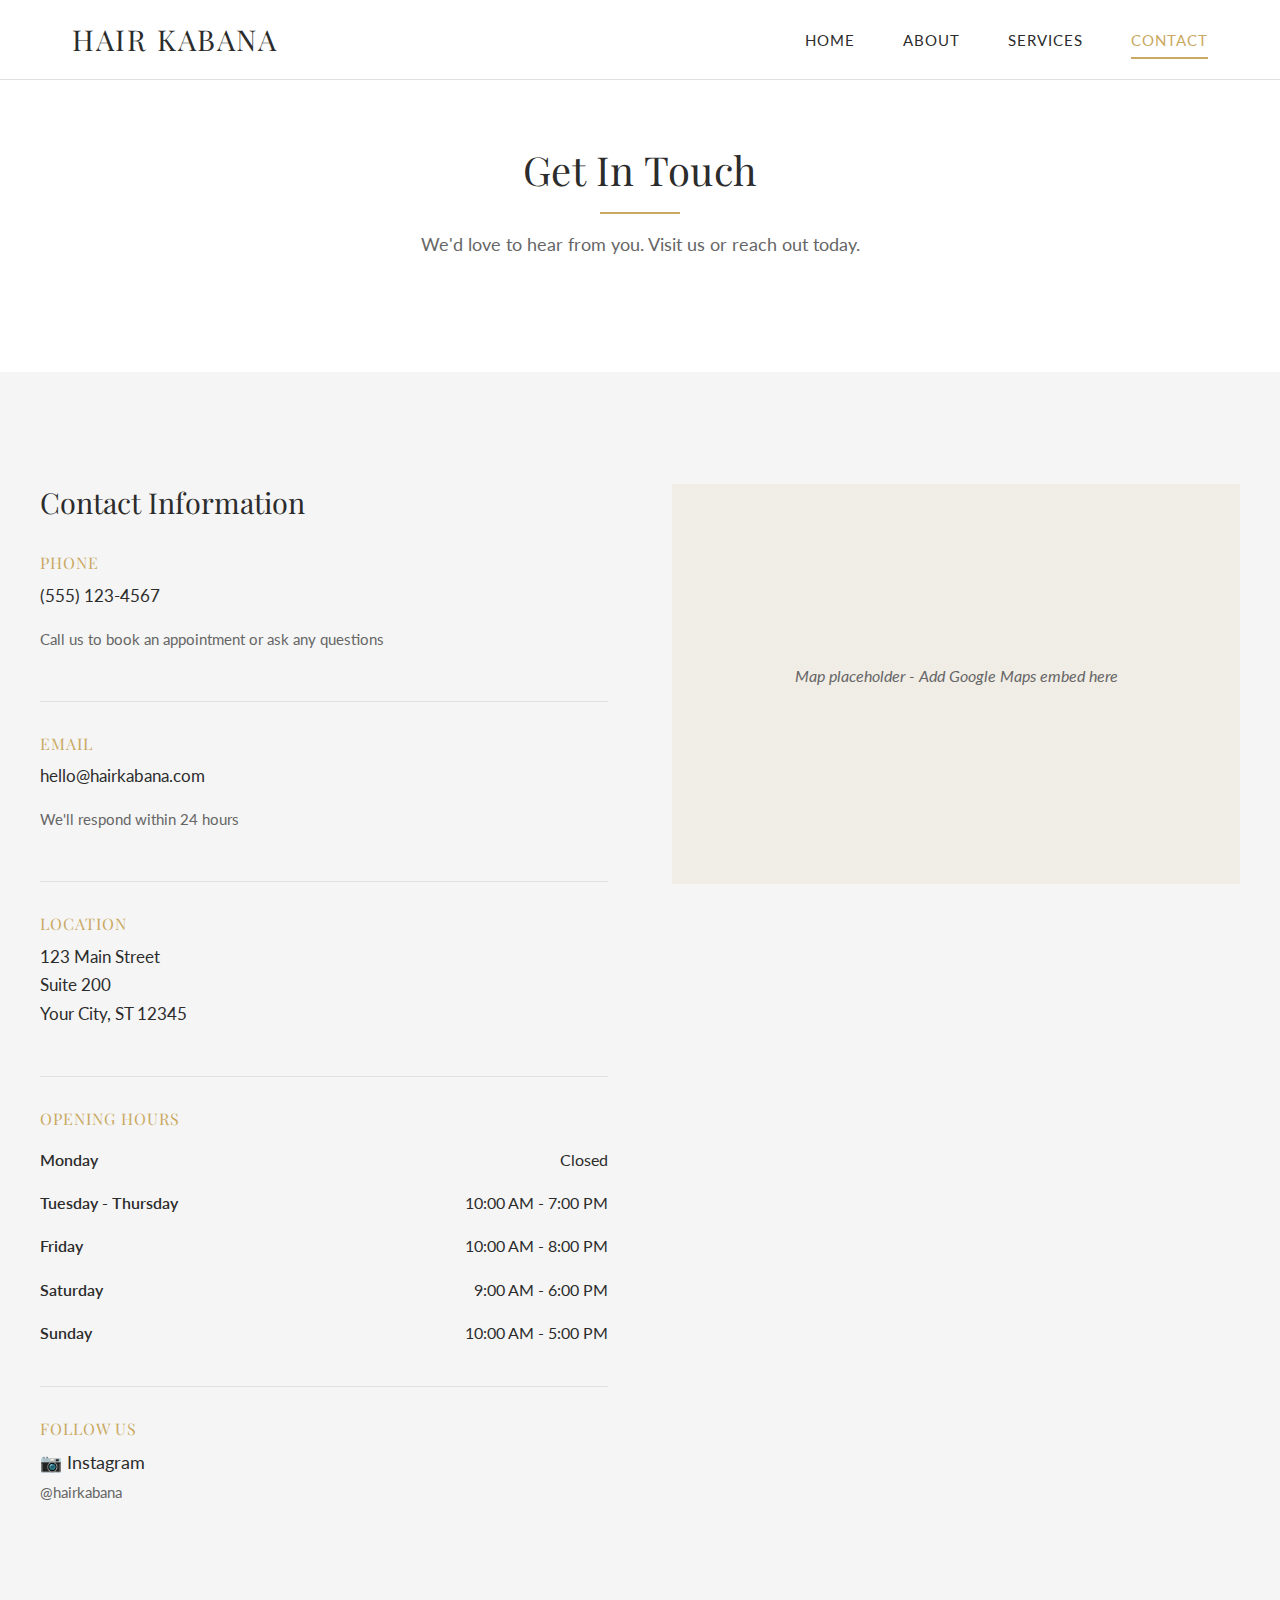
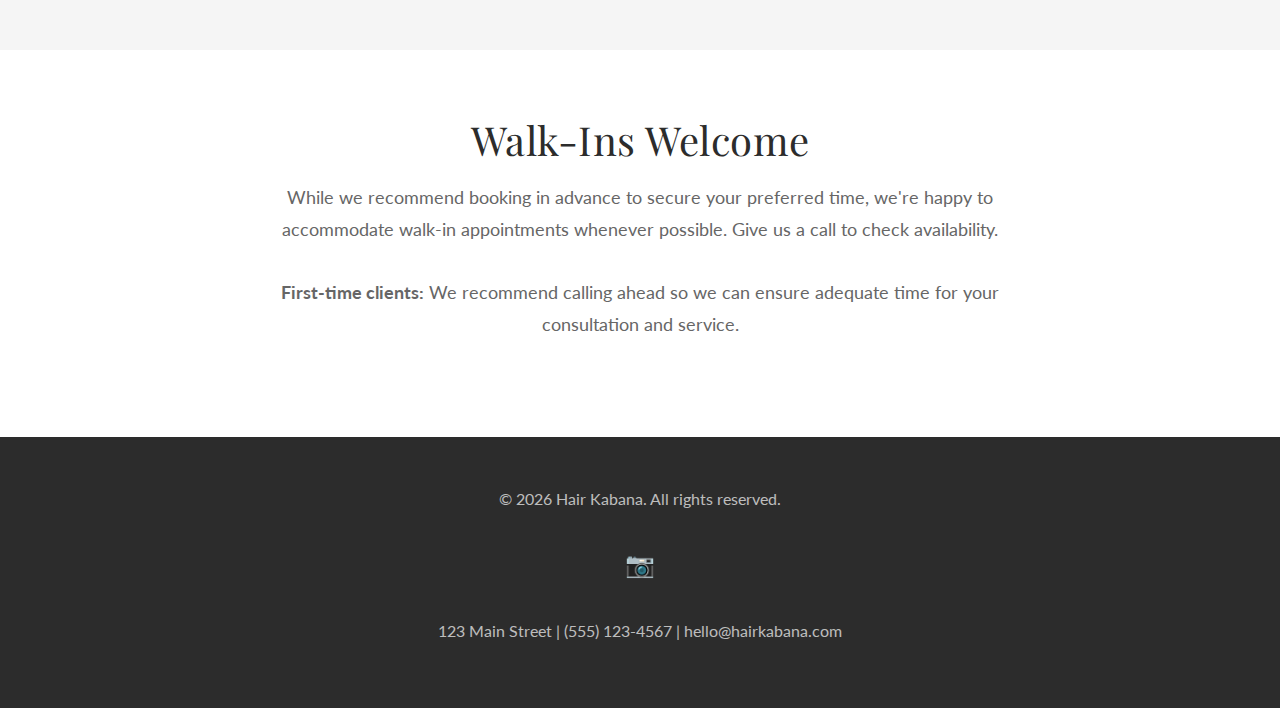
<file: contact.html>
<!DOCTYPE html>
<html lang="en">
<head>
    <meta charset="UTF-8">
    <meta name="viewport" content="width=device-width, initial-scale=1.0">
    <meta name="description" content="Get in touch with Hair Kabana. Find our location, hours, phone number, and email.">
    <title>Contact Us | Hair Kabana</title>
    
    <!-- Google Fonts -->
    <link rel="preconnect" href="https://fonts.googleapis.com">
    <link rel="preconnect" href="https://fonts.gstatic.com" crossorigin>
    <link href="https://fonts.googleapis.com/css2?family=Playfair+Display:wght@400;500;600&family=Lato:wght@300;400;700&display=swap" rel="stylesheet">
    
    <!-- Stylesheet -->
    <link rel="stylesheet" href="style.css">
</head>
<body>
    <!-- ================================
         HEADER & NAVIGATION (STICKY)
         ================================ -->
    <header class="site-header">
        <div class="header-container">
            <a href="index.html" class="logo">HAIR KABANA</a>
            
            <!-- Mobile menu toggle button -->
            <button class="menu-toggle" aria-label="Toggle menu">☰</button>
            
            <nav class="main-nav">
                <ul>
                    <li><a href="index.html">Home</a></li>
                    <li><a href="about.html">About</a></li>
                    <li><a href="services.html">Services</a></li>
                    <li><a href="contact.html" class="active">Contact</a></li>
                </ul>
            </nav>
        </div>
    </header>

    <!-- ================================
         MAIN CONTENT
         ================================ -->
    <main>
        <!-- Page Header -->
        <section class="section section-light">
            <div class="container">
                <div class="section-header">
                    <h2>Get In Touch</h2>
                    <p>We'd love to hear from you. Visit us or reach out today.</p>
                </div>
            </div>
        </section>

        <!-- Contact Information -->
        <section class="section section-gray">
            <div class="container">
                <div class="contact-grid">
                    
                    <!-- Left Column: Contact Details -->
                    <div class="contact-info">
                        <h3>Contact Information</h3>

                        <!-- Phone -->
                        <div class="contact-detail">
                            <h4>Phone</h4>
                            <p><a href="tel:5551234567">(555) 123-4567</a></p>
                            <p style="font-size: 0.95rem; color: #666;">Call us to book an appointment or ask any questions</p>
                        </div>

                        <!-- Email -->
                        <div class="contact-detail">
                            <h4>Email</h4>
                            <p><a href="mailto:hello@hairkabana.com">hello@hairkabana.com</a></p>
                            <p style="font-size: 0.95rem; color: #666;">We'll respond within 24 hours</p>
                        </div>

                        <!-- Address -->
                        <div class="contact-detail">
                            <h4>Location</h4>
                            <p>
                                123 Main Street<br>
                                Suite 200<br>
                                Your City, ST 12345
                            </p>
                            <!-- PLACEHOLDER: Update with your actual address -->
                        </div>

                        <!-- Opening Hours -->
                        <div class="contact-detail">
                            <h4>Opening Hours</h4>
                            <ul class="hours-list">
                                <li>
                                    <span class="day">Monday</span>
                                    <span>Closed</span>
                                </li>
                                <li>
                                    <span class="day">Tuesday - Thursday</span>
                                    <span>10:00 AM - 7:00 PM</span>
                                </li>
                                <li>
                                    <span class="day">Friday</span>
                                    <span>10:00 AM - 8:00 PM</span>
                                </li>
                                <li>
                                    <span class="day">Saturday</span>
                                    <span>9:00 AM - 6:00 PM</span>
                                </li>
                                <li>
                                    <span class="day">Sunday</span>
                                    <span>10:00 AM - 5:00 PM</span>
                                </li>
                            </ul>
                            <!-- PLACEHOLDER: Update hours as needed -->
                        </div>

                        <!-- Social Media -->
                        <div class="contact-detail">
                            <h4>Follow Us</h4>
                            <p>
                                <a href="#" style="font-size: 1.1rem;">📷 Instagram</a><br>
                                <span style="font-size: 0.95rem; color: #666;">@hairkabana</span>
                            </p>
                            <!-- PLACEHOLDER: Update with your actual Instagram handle and link -->
                        </div>
                    </div>

                    <!-- Right Column: Map Placeholder -->
                    <div class="contact-map">
                        <p>Map placeholder - Add Google Maps embed here</p>
                        <!-- PLACEHOLDER: To add Google Map:
                             1. Go to Google Maps
                             2. Search for your salon address
                             3. Click "Share" > "Embed a map"
                             4. Copy the iframe code
                             5. Replace this placeholder div with the iframe -->
                        
                        <!-- Example Google Maps embed (uncomment and update):
                        <iframe 
                            src="https://www.google.com/maps/embed?pb=YOUR_EMBED_CODE" 
                            width="100%" 
                            height="400" 
                            style="border:0;" 
                            allowfullscreen="" 
                            loading="lazy" 
                            referrerpolicy="no-referrer-when-downgrade">
                        </iframe>
                        -->
                    </div>

                </div>
            </div>
        </section>

        <!-- Additional Call to Action -->
        <section class="section section-light">
            <div class="container">
                <div class="intro-content">
                    <h2>Walk-Ins Welcome</h2>
                    <p>
                        While we recommend booking in advance to secure your preferred time, we're happy to accommodate walk-in appointments whenever possible. Give us a call to check availability.
                    </p>
                    <p style="margin-top: 2rem;">
                        <strong>First-time clients:</strong> We recommend calling ahead so we can ensure adequate time for your consultation and service.
                    </p>
                </div>
            </div>
        </section>
    </main>

    <!-- ================================
         FOOTER
         ================================ -->
    <footer class="site-footer">
        <div class="footer-content">
            <p>&copy; 2026 Hair Kabana. All rights reserved.</p>
            <div class="social-links">
                <!-- PLACEHOLDER: Add your actual Instagram link -->
                <a href="#" aria-label="Instagram">📷</a>
            </div>
            <p>123 Main Street | (555) 123-4567 | hello@hairkabana.com</p>
        </div>
    </footer>

    <!-- ================================
         JAVASCRIPT FOR MOBILE MENU
         ================================ -->
    <script>
        // Mobile menu toggle
        const menuToggle = document.querySelector('.menu-toggle');
        const mainNav = document.querySelector('.main-nav');
        
        menuToggle.addEventListener('click', () => {
            mainNav.classList.toggle('active');
        });

        // Add shadow to header on scroll
        const header = document.querySelector('.site-header');
        
        window.addEventListener('scroll', () => {
            if (window.scrollY > 50) {
                header.classList.add('scrolled');
            } else {
                header.classList.remove('scrolled');
            }
        });

        // Close mobile menu when clicking on a link
        const navLinks = document.querySelectorAll('.main-nav a');
        navLinks.forEach(link => {
            link.addEventListener('click', () => {
                mainNav.classList.remove('active');
            });
        });
    </script>
</body>
</html>
</file>
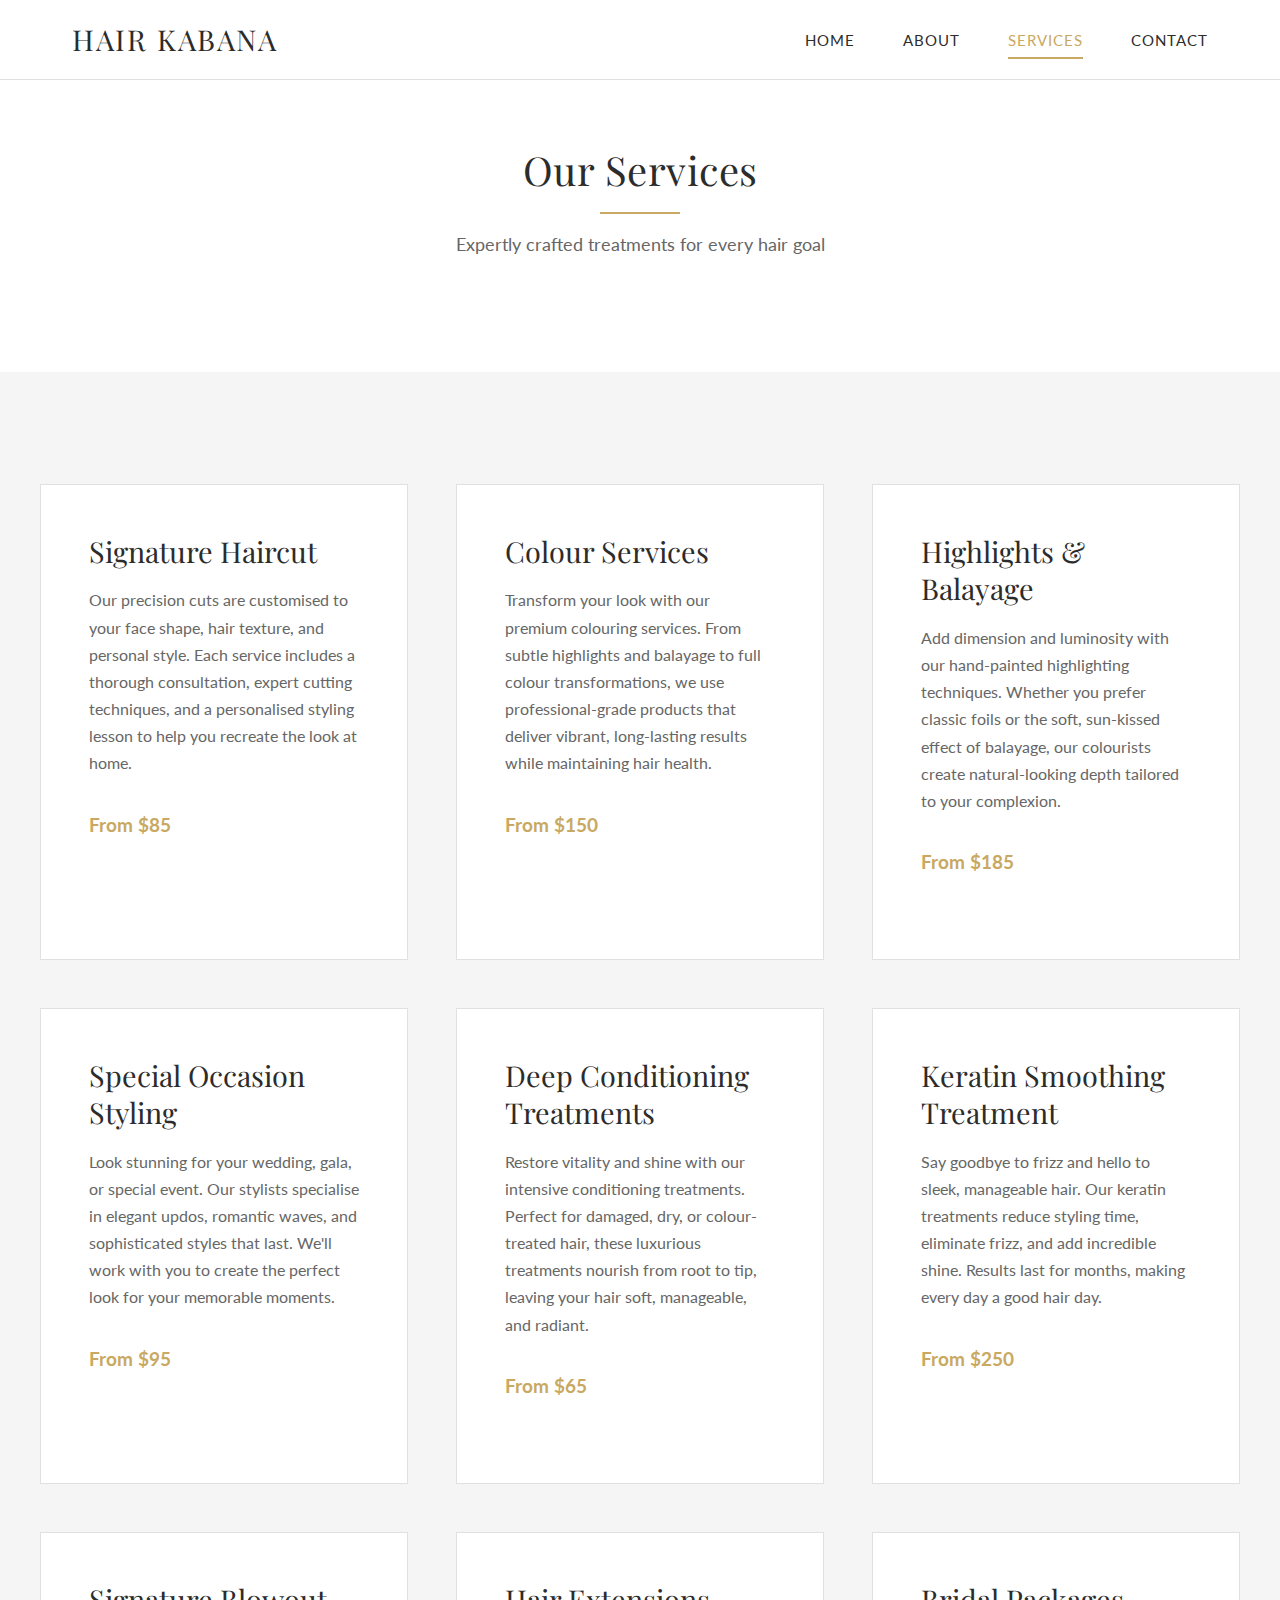
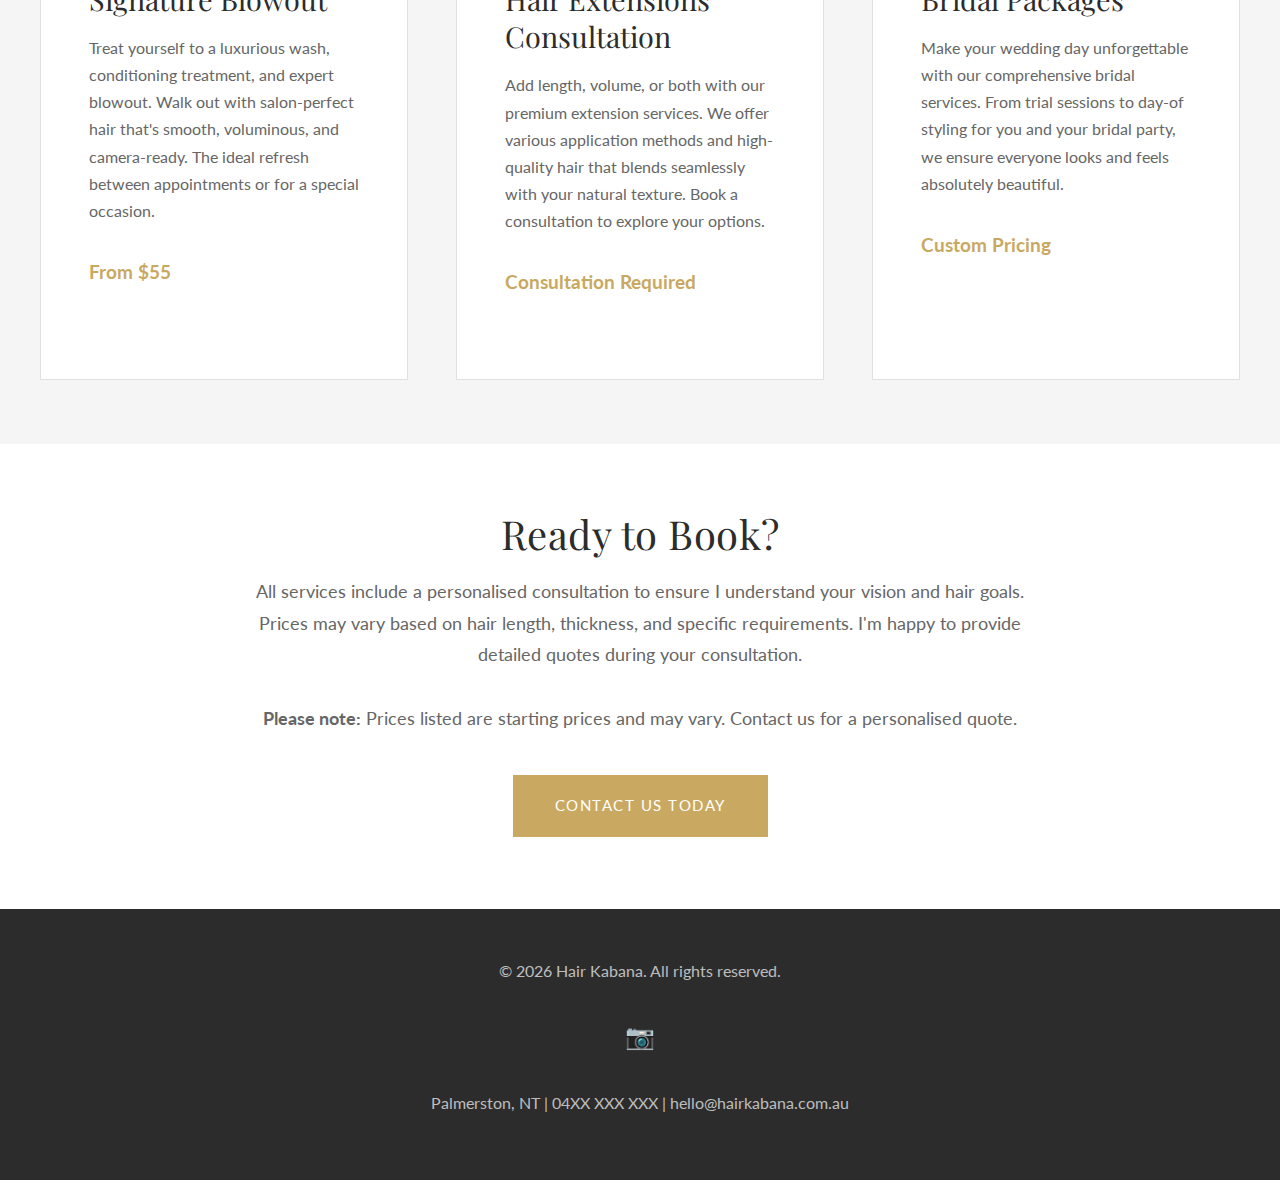
<file: services.html>
<!DOCTYPE html>
<html lang="en">
<head>
    <meta charset="UTF-8">
    <meta name="viewport" content="width=device-width, initial-scale=1.0">
    <meta name="description" content="Explore Hair Kabana's luxury hair services including expert cuts, colour, styling, and treatments.">
    <title>Services | Hair Kabana</title>
    
    <!-- Google Fonts -->
    <link rel="preconnect" href="https://fonts.googleapis.com">
    <link rel="preconnect" href="https://fonts.gstatic.com" crossorigin>
    <link href="https://fonts.googleapis.com/css2?family=Playfair+Display:wght@400;500;600&family=Lato:wght@300;400;700&display=swap" rel="stylesheet">
    
    <!-- Stylesheet -->
    <link rel="stylesheet" href="style.css">
</head>
<body>
    <!-- ================================
         HEADER & NAVIGATION (STICKY)
         ================================ -->
    <header class="site-header">
        <div class="header-container">
            <a href="index.html" class="logo">HAIR KABANA</a>
            
            <!-- Mobile menu toggle button -->
            <button class="menu-toggle" aria-label="Toggle menu">☰</button>
            
            <nav class="main-nav">
                <ul>
                    <li><a href="index.html">Home</a></li>
                    <li><a href="about.html">About</a></li>
                    <li><a href="services.html" class="active">Services</a></li>
                    <li><a href="contact.html">Contact</a></li>
                </ul>
            </nav>
        </div>
    </header>

    <!-- ================================
         MAIN CONTENT
         ================================ -->
    <main>
        <!-- Page Header -->
        <section class="section section-light">
            <div class="container">
                <div class="section-header">
                    <h2>Our Services</h2>
                    <p>Expertly crafted treatments for every hair goal</p>
                </div>
            </div>
        </section>

        <!-- Services Grid -->
        <section class="section section-gray">
            <div class="container">
                <div class="services-grid">
                    
                    <!-- Service: Haircuts -->
                    <div class="service-card">
                        <h3>Signature Haircut</h3>
                        <p>
                            Our precision cuts are customised to your face shape, hair texture, and personal style. Each service includes a thorough consultation, expert cutting techniques, and a personalised styling lesson to help you recreate the look at home.
                        </p>
                        <p class="service-price">From $85</p>
                    </div>

                    <!-- Service: Colour Services -->
                    <div class="service-card">
                        <h3>Colour Services</h3>
                        <p>
                            Transform your look with our premium colouring services. From subtle highlights and balayage to full colour transformations, we use professional-grade products that deliver vibrant, long-lasting results while maintaining hair health.
                        </p>
                        <p class="service-price">From $150</p>
                    </div>

                    <!-- Service: Highlights & Balayage -->
                    <div class="service-card">
                        <h3>Highlights & Balayage</h3>
                        <p>
                            Add dimension and luminosity with our hand-painted highlighting techniques. Whether you prefer classic foils or the soft, sun-kissed effect of balayage, our colourists create natural-looking depth tailored to your complexion.
                        </p>
                        <p class="service-price">From $185</p>
                    </div>

                    <!-- Service: Special Occasion Styling -->
                    <div class="service-card">
                        <h3>Special Occasion Styling</h3>
                        <p>
                            Look stunning for your wedding, gala, or special event. Our stylists specialise in elegant updos, romantic waves, and sophisticated styles that last. We'll work with you to create the perfect look for your memorable moments.
                        </p>
                        <p class="service-price">From $95</p>
                    </div>

                    <!-- Service: Deep Conditioning Treatments -->
                    <div class="service-card">
                        <h3>Deep Conditioning Treatments</h3>
                        <p>
                            Restore vitality and shine with our intensive conditioning treatments. Perfect for damaged, dry, or colour-treated hair, these luxurious treatments nourish from root to tip, leaving your hair soft, manageable, and radiant.
                        </p>
                        <p class="service-price">From $65</p>
                    </div>

                    <!-- Service: Keratin Smoothing -->
                    <div class="service-card">
                        <h3>Keratin Smoothing Treatment</h3>
                        <p>
                            Say goodbye to frizz and hello to sleek, manageable hair. Our keratin treatments reduce styling time, eliminate frizz, and add incredible shine. Results last for months, making every day a good hair day.
                        </p>
                        <p class="service-price">From $250</p>
                    </div>

                    <!-- Service: Blowout & Styling -->
                    <div class="service-card">
                        <h3>Signature Blowout</h3>
                        <p>
                            Treat yourself to a luxurious wash, conditioning treatment, and expert blowout. Walk out with salon-perfect hair that's smooth, voluminous, and camera-ready. The ideal refresh between appointments or for a special occasion.
                        </p>
                        <p class="service-price">From $55</p>
                    </div>

                    <!-- Service: Hair Extensions -->
                    <div class="service-card">
                        <h3>Hair Extensions Consultation</h3>
                        <p>
                            Add length, volume, or both with our premium extension services. We offer various application methods and high-quality hair that blends seamlessly with your natural texture. Book a consultation to explore your options.
                        </p>
                        <p class="service-price">Consultation Required</p>
                    </div>

                    <!-- Service: Bridal Packages -->
                    <div class="service-card">
                        <h3>Bridal Packages</h3>
                        <p>
                            Make your wedding day unforgettable with our comprehensive bridal services. From trial sessions to day-of styling for you and your bridal party, we ensure everyone looks and feels absolutely beautiful.
                        </p>
                        <p class="service-price">Custom Pricing</p>
                    </div>

                </div>
            </div>
        </section>

        <!-- Additional Information -->
        <section class="section section-light">
            <div class="container">
                <div class="intro-content">
                    <h2>Ready to Book?</h2>
                    <p>
                        All services include a personalised consultation to ensure I understand your vision and hair goals. Prices may vary based on hair length, thickness, and specific requirements. I'm happy to provide detailed quotes during your consultation.
                    </p>
                    <p>
                        <strong>Please note:</strong> Prices listed are starting prices and may vary. Contact us for a personalised quote.
                    </p>
                    <a href="contact.html" class="btn">Contact Us Today</a>
                </div>
            </div>
        </section>
    </main>

    <!-- ================================
         FOOTER
         ================================ -->
    <footer class="site-footer">
        <div class="footer-content">
            <p>&copy; 2026 Hair Kabana. All rights reserved.</p>
            <div class="social-links">
                <!-- PLACEHOLDER: Add your actual Instagram link -->
                <a href="https://instagram.com/hairkabana" aria-label="Instagram">📷</a>
            </div>
            <p>Palmerston, NT | 04XX XXX XXX | hello@hairkabana.com.au</p>
        </div>
    </footer>

    <!-- ================================
         JAVASCRIPT FOR MOBILE MENU
         ================================ -->
    <script>
        // Mobile menu toggle
        const menuToggle = document.querySelector('.menu-toggle');
        const mainNav = document.querySelector('.main-nav');
        
        menuToggle.addEventListener('click', () => {
            mainNav.classList.toggle('active');
        });

        // Add shadow to header on scroll
        const header = document.querySelector('.site-header');
        
        window.addEventListener('scroll', () => {
            if (window.scrollY > 50) {
                header.classList.add('scrolled');
            } else {
                header.classList.remove('scrolled');
            }
        });

        // Close mobile menu when clicking on a link
        const navLinks = document.querySelectorAll('.main-nav a');
        navLinks.forEach(link => {
            link.addEventListener('click', () => {
                mainNav.classList.remove('active');
            });
        });
    </script>
</body>
</html>
</file>
<file: style.css>
/* ===================================
   HAIR KABANA - ELEGANT SALON WEBSITE
   Style Guide:
   - Sophisticated, refined aesthetic
   - Neutral palette with gold accents
   - Ample white space
   - Elegant typography
   =================================== */

/* ===================================
   CSS VARIABLES (EASY TO CUSTOMIZE)
   =================================== */
:root {
    /* Color Palette - Elegant & Luxe */
    --primary-dark: #2c2c2c;        /* Charcoal for text */
    --primary-light: #ffffff;       /* Pure white */
    --accent-gold: #c9a961;         /* Sophisticated gold */
    --accent-gold-light: #e4d4a8;   /* Lighter gold for hover */
    --neutral-gray: #f5f5f5;        /* Soft background gray */
    --mid-gray: #666666;            /* Secondary text */
    --border-color: #e0e0e0;        /* Subtle borders */
    
    /* Typography */
    --font-heading: 'Playfair Display', Georgia, serif;
    --font-body: 'Lato', 'Helvetica Neue', Arial, sans-serif;
    
    /* Spacing */
    --spacing-xs: 0.5rem;
    --spacing-sm: 1rem;
    --spacing-md: 2rem;
    --spacing-lg: 3rem;
    --spacing-xl: 4rem;
    
    /* Layout */
    --max-width: 1200px;
    --header-height: 80px;
}

/* ===================================
   RESET & BASE STYLES
   =================================== */
* {
    margin: 0;
    padding: 0;
    box-sizing: border-box;
}

body {
    font-family: var(--font-body);
    font-size: 16px;
    line-height: 1.7;
    color: var(--primary-dark);
    background-color: var(--primary-light);
}

/* ===================================
   TYPOGRAPHY
   =================================== */
h1, h2, h3, h4 {
    font-family: var(--font-heading);
    font-weight: 400;
    line-height: 1.3;
    margin-bottom: var(--spacing-sm);
}

h1 {
    font-size: 3.5rem;
    letter-spacing: 1px;
}

h2 {
    font-size: 2.5rem;
    letter-spacing: 0.5px;
}

h3 {
    font-size: 1.8rem;
}

h4 {
    font-size: 1.3rem;
}

p {
    margin-bottom: var(--spacing-sm);
    color: var(--mid-gray);
}

a {
    color: var(--accent-gold);
    text-decoration: none;
    transition: color 0.3s ease;
}

a:hover {
    color: var(--primary-dark);
}

/* ===================================
   HEADER & NAVIGATION (STICKY)
   =================================== */
.site-header {
    position: fixed;
    top: 0;
    left: 0;
    right: 0;
    background-color: var(--primary-light);
    border-bottom: 1px solid var(--border-color);
    z-index: 1000;
    height: var(--header-height);
    display: flex;
    align-items: center;
    transition: box-shadow 0.3s ease;
}

.site-header.scrolled {
    box-shadow: 0 2px 10px rgba(0, 0, 0, 0.1);
}

.header-container {
    max-width: var(--max-width);
    margin: 0 auto;
    padding: 0 var(--spacing-md);
    width: 100%;
    display: flex;
    justify-content: space-between;
    align-items: center;
}

.logo {
    font-family: var(--font-heading);
    font-size: 1.8rem;
    color: var(--primary-dark);
    font-weight: 400;
    letter-spacing: 2px;
}

.logo:hover {
    color: var(--accent-gold);
}

.main-nav ul {
    display: flex;
    list-style: none;
    gap: var(--spacing-lg);
}

.main-nav a {
    color: var(--primary-dark);
    font-size: 0.95rem;
    letter-spacing: 1px;
    text-transform: uppercase;
    font-weight: 400;
    padding: 0.5rem 0;
    border-bottom: 2px solid transparent;
    transition: all 0.3s ease;
}

.main-nav a:hover,
.main-nav a.active {
    color: var(--accent-gold);
    border-bottom-color: var(--accent-gold);
}

/* Mobile menu toggle (hidden by default) */
.menu-toggle {
    display: none;
    background: none;
    border: none;
    font-size: 1.5rem;
    color: var(--primary-dark);
    cursor: pointer;
}

/* ===================================
   MAIN CONTENT SPACING
   (Account for fixed header)
   =================================== */
main {
    margin-top: var(--header-height);
}

/* ===================================
   HERO SECTION (HOME PAGE)
   =================================== */
.hero {
    height: 70vh;
    min-height: 500px;
    background: linear-gradient(rgba(44, 44, 44, 0.3), rgba(44, 44, 44, 0.3)),
                url('hero-placeholder.jpg') center/cover no-repeat;
    /* PLACEHOLDER: Replace 'hero-placeholder.jpg' with your hero image */
    display: flex;
    align-items: center;
    justify-content: center;
    text-align: center;
    color: var(--primary-light);
}

.hero-content {
    max-width: 700px;
    padding: var(--spacing-md);
}

.hero h1 {
    color: var(--primary-light);
    margin-bottom: var(--spacing-md);
    text-shadow: 2px 2px 4px rgba(0, 0, 0, 0.3);
}

.hero-tagline {
    font-size: 1.3rem;
    color: var(--primary-light);
    margin-bottom: var(--spacing-lg);
    font-weight: 300;
    letter-spacing: 1px;
}

/* ===================================
   BUTTONS
   =================================== */
.btn {
    display: inline-block;
    padding: 1rem 2.5rem;
    font-size: 0.95rem;
    letter-spacing: 1.5px;
    text-transform: uppercase;
    border: 2px solid var(--accent-gold);
    background-color: var(--accent-gold);
    color: var(--primary-light);
    cursor: pointer;
    transition: all 0.3s ease;
    margin: 0.5rem;
}

.btn:hover {
    background-color: transparent;
    color: var(--accent-gold);
    border-color: var(--accent-gold);
}

.btn-outline {
    background-color: transparent;
    color: var(--primary-light);
    border-color: var(--primary-light);
}

.btn-outline:hover {
    background-color: var(--primary-light);
    color: var(--primary-dark);
}

/* ===================================
   SECTION LAYOUT
   =================================== */
.section {
    padding: var(--spacing-xl) var(--spacing-md);
}

.section-light {
    background-color: var(--primary-light);
}

.section-gray {
    background-color: var(--neutral-gray);
}

.container {
    max-width: var(--max-width);
    margin: 0 auto;
}

.section-header {
    text-align: center;
    margin-bottom: var(--spacing-lg);
}

.section-header h2 {
    color: var(--primary-dark);
    margin-bottom: var(--spacing-sm);
}

.section-header p {
    font-size: 1.1rem;
    color: var(--mid-gray);
    max-width: 600px;
    margin: 0 auto;
}

/* Accent line under section titles */
.section-header h2::after {
    content: '';
    display: block;
    width: 80px;
    height: 2px;
    background-color: var(--accent-gold);
    margin: var(--spacing-sm) auto 0;
}

/* ===================================
   HOME PAGE - INTRO SECTION
   =================================== */
.intro-content {
    max-width: 800px;
    margin: 0 auto;
    text-align: center;
}

.intro-content p {
    font-size: 1.1rem;
    line-height: 1.8;
    margin-bottom: var(--spacing-md);
}

/* ===================================
   SERVICES PAGE - SERVICE GRID
   =================================== */
.services-grid {
    display: grid;
    grid-template-columns: repeat(auto-fit, minmax(300px, 1fr));
    gap: var(--spacing-lg);
    margin-top: var(--spacing-lg);
}

.service-card {
    background-color: var(--primary-light);
    padding: var(--spacing-lg);
    border: 1px solid var(--border-color);
    transition: all 0.3s ease;
}

.service-card:hover {
    box-shadow: 0 4px 20px rgba(0, 0, 0, 0.1);
    transform: translateY(-5px);
}

.service-card h3 {
    color: var(--primary-dark);
    margin-bottom: var(--spacing-sm);
}

.service-card p {
    margin-bottom: var(--spacing-md);
}

.service-price {
    font-size: 1.2rem;
    color: var(--accent-gold);
    font-weight: 700;
}

/* ===================================
   ABOUT PAGE - STORY SECTION
   =================================== */
.about-content {
    display: grid;
    grid-template-columns: 1fr 1fr;
    gap: var(--spacing-xl);
    align-items: center;
    margin-top: var(--spacing-lg);
}

.about-text h3 {
    margin-top: var(--spacing-md);
}

.about-text p {
    font-size: 1.05rem;
    line-height: 1.8;
}

.about-image {
    width: 100%;
    height: 500px;
    background: linear-gradient(rgba(201, 169, 97, 0.2), rgba(201, 169, 97, 0.2)),
                url('about-placeholder.jpg') center/cover no-repeat;
    /* PLACEHOLDER: Replace 'about-placeholder.jpg' with salon interior/team photo */
}

/* ===================================
   CONTACT PAGE - INFO GRID
   =================================== */
.contact-grid {
    display: grid;
    grid-template-columns: 1fr 1fr;
    gap: var(--spacing-xl);
    margin-top: var(--spacing-lg);
}

.contact-info h3 {
    margin-bottom: var(--spacing-md);
}

.contact-detail {
    margin-bottom: var(--spacing-md);
    padding-bottom: var(--spacing-md);
    border-bottom: 1px solid var(--border-color);
}

.contact-detail:last-child {
    border-bottom: none;
}

.contact-detail h4 {
    color: var(--accent-gold);
    font-size: 1rem;
    text-transform: uppercase;
    letter-spacing: 1px;
    margin-bottom: var(--spacing-xs);
}

.contact-detail p {
    font-size: 1.05rem;
    color: var(--primary-dark);
}

.contact-detail a {
    color: var(--primary-dark);
}

.contact-detail a:hover {
    color: var(--accent-gold);
}

.hours-list {
    list-style: none;
}

.hours-list li {
    display: flex;
    justify-content: space-between;
    padding: 0.5rem 0;
    color: var(--primary-dark);
}

.hours-list .day {
    font-weight: 600;
}

.contact-map {
    width: 100%;
    height: 400px;
    background: linear-gradient(rgba(201, 169, 97, 0.1), rgba(201, 169, 97, 0.1)),
                var(--neutral-gray);
    /* PLACEHOLDER: Add embedded Google Map or location image */
    display: flex;
    align-items: center;
    justify-content: center;
    color: var(--mid-gray);
    font-style: italic;
}

/* ===================================
   FOOTER
   =================================== */
.site-footer {
    background-color: var(--primary-dark);
    color: var(--primary-light);
    padding: var(--spacing-lg) var(--spacing-md);
    text-align: center;
}

.footer-content {
    max-width: var(--max-width);
    margin: 0 auto;
}

.footer-content p {
    color: rgba(255, 255, 255, 0.7);
    margin-bottom: var(--spacing-sm);
}

.social-links {
    margin: var(--spacing-md) 0;
}

.social-links a {
    color: var(--accent-gold);
    font-size: 1.5rem;
    margin: 0 var(--spacing-sm);
    transition: color 0.3s ease;
}

.social-links a:hover {
    color: var(--primary-light);
}

/* ===================================
   RESPONSIVE DESIGN
   =================================== */

/* Tablet (768px and below) */
@media (max-width: 768px) {
    :root {
        --spacing-xl: 3rem;
        --spacing-lg: 2rem;
    }
    
    h1 {
        font-size: 2.5rem;
    }
    
    h2 {
        font-size: 2rem;
    }
    
    /* Mobile navigation */
    .menu-toggle {
        display: block;
    }
    
    .main-nav {
        position: absolute;
        top: var(--header-height);
        left: 0;
        right: 0;
        background-color: var(--primary-light);
        border-bottom: 1px solid var(--border-color);
        display: none;
    }
    
    .main-nav.active {
        display: block;
    }
    
    .main-nav ul {
        flex-direction: column;
        gap: 0;
        padding: var(--spacing-sm) 0;
    }
    
    .main-nav li {
        border-bottom: 1px solid var(--border-color);
    }
    
    .main-nav a {
        display: block;
        padding: var(--spacing-sm) var(--spacing-md);
        border-bottom: none;
    }
    
    /* Adjust grid layouts for tablet */
    .about-content,
    .contact-grid {
        grid-template-columns: 1fr;
        gap: var(--spacing-md);
    }
    
    .services-grid {
        grid-template-columns: 1fr;
    }
}

/* Mobile (480px and below) */
@media (max-width: 480px) {
    h1 {
        font-size: 2rem;
    }
    
    .hero {
        height: 60vh;
        min-height: 400px;
    }
    
    .hero-tagline {
        font-size: 1.1rem;
    }
    
    .btn {
        padding: 0.8rem 2rem;
        font-size: 0.85rem;
    }
    
    .section {
        padding: var(--spacing-md) var(--spacing-sm);
    }
}
</file>
